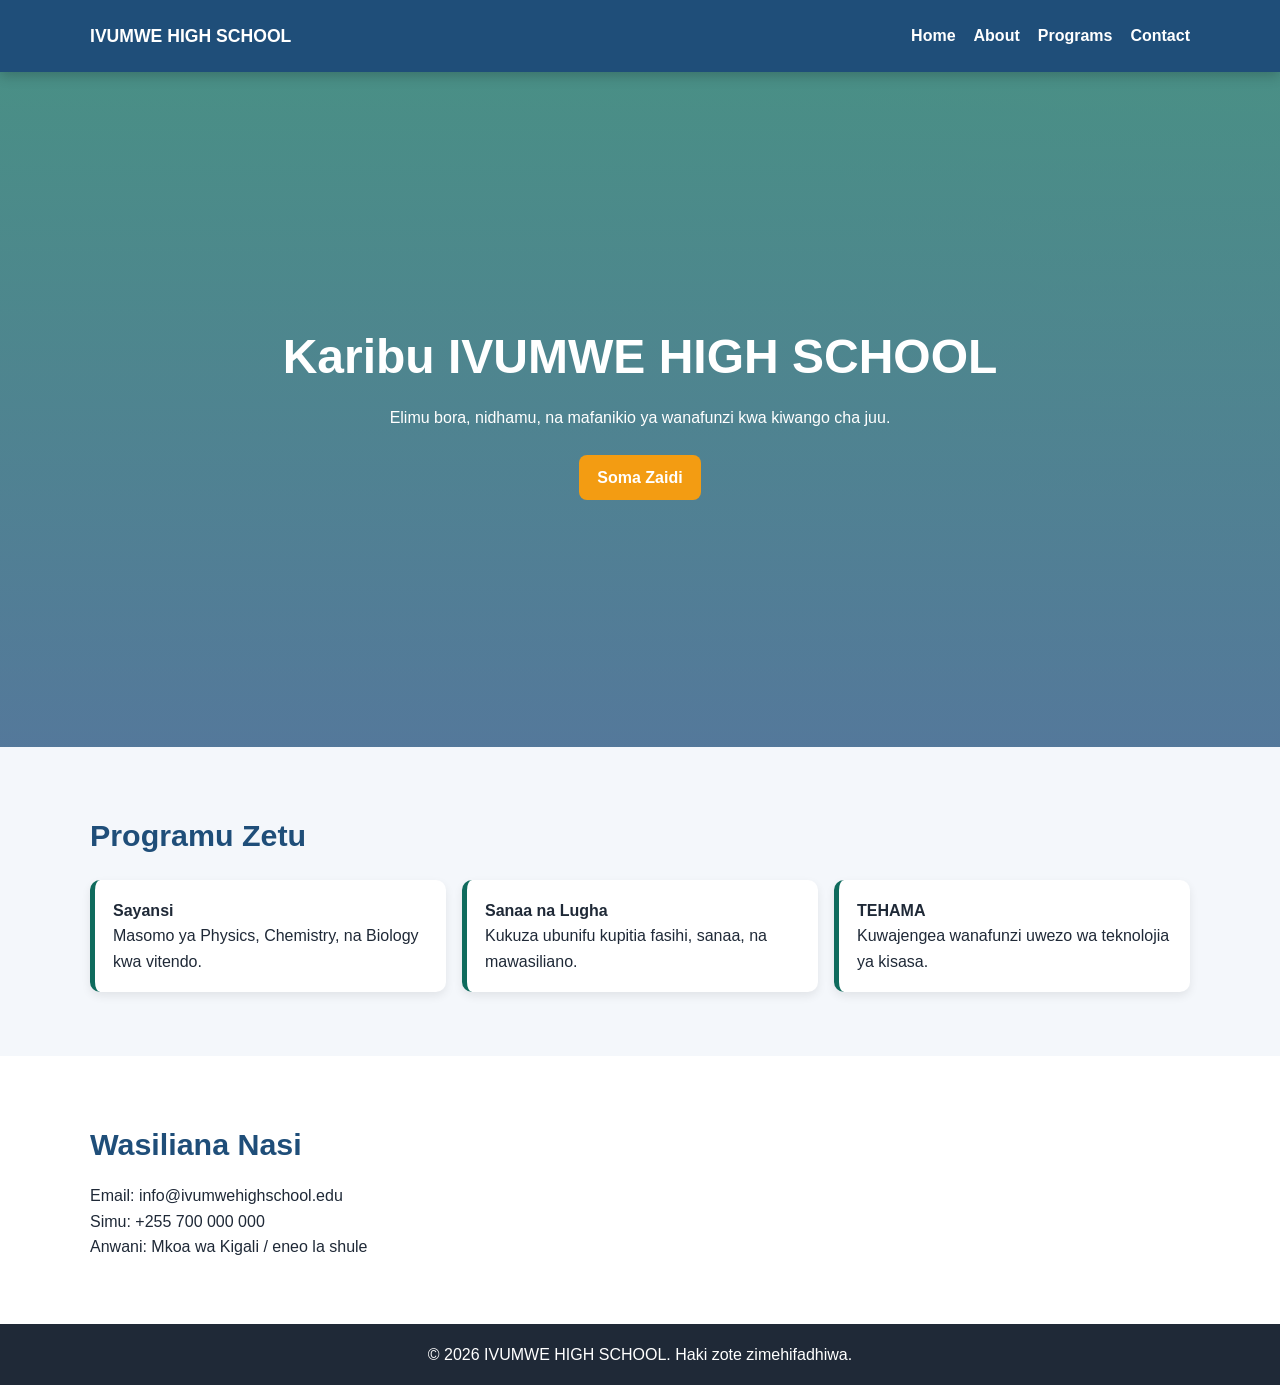
<file: index.html>
<!DOCTYPE html>
<html lang="sw">
<head>
  <meta charset="UTF-8" />
  <meta name="viewport" content="width=device-width, initial-scale=1.0" />
  <title>IVUMWE HIGH SCHOOL | Home</title>
  <link rel="stylesheet" href="styles.css" />
</head>
<body>
  <header class="site-header">
    <div class="container nav-wrap">
      <h1 class="logo">IVUMWE HIGH SCHOOL</h1>
      <button class="menu-btn" id="menuBtn" aria-label="Fungua menu">Menu</button>
      <nav id="navMenu">
        <a href="index.html">Home</a>
        <a href="about.html">About</a>
        <a href="#programs">Programs</a>
        <a href="#contact">Contact</a>
      </nav>
    </div>
  </header>

  <main>
    <section id="home" class="hero">
      <div class="container">
        <h2>Karibu IVUMWE HIGH SCHOOL</h2>
        <p>Elimu bora, nidhamu, na mafanikio ya wanafunzi kwa kiwango cha juu.</p>
        <a class="btn" href="about.html">Soma Zaidi</a>
      </div>
    </section>

    <section id="programs" class="section programs">
      <div class="container">
        <h3>Programu Zetu</h3>
        <div class="cards">
          <article class="card">
            <h4>Sayansi</h4>
            <p>Masomo ya Physics, Chemistry, na Biology kwa vitendo.</p>
          </article>
          <article class="card">
            <h4>Sanaa na Lugha</h4>
            <p>Kukuza ubunifu kupitia fasihi, sanaa, na mawasiliano.</p>
          </article>
          <article class="card">
            <h4>TEHAMA</h4>
            <p>Kuwajengea wanafunzi uwezo wa teknolojia ya kisasa.</p>
          </article>
        </div>
      </div>
    </section>

    <section id="contact" class="section contact">
      <div class="container">
        <h3>Wasiliana Nasi</h3>
        <p>Email: info@ivumwehighschool.edu</p>
        <p>Simu: +255 700 000 000</p>
        <p>Anwani: Mkoa wa Kigali / eneo la shule</p>
      </div>
    </section>
  </main>

  <footer class="site-footer">
    <p>&copy; 2026 IVUMWE HIGH SCHOOL. Haki zote zimehifadhiwa.</p>
  </footer>

  <script src="script.js"></script>
</body>
</html>
</file>
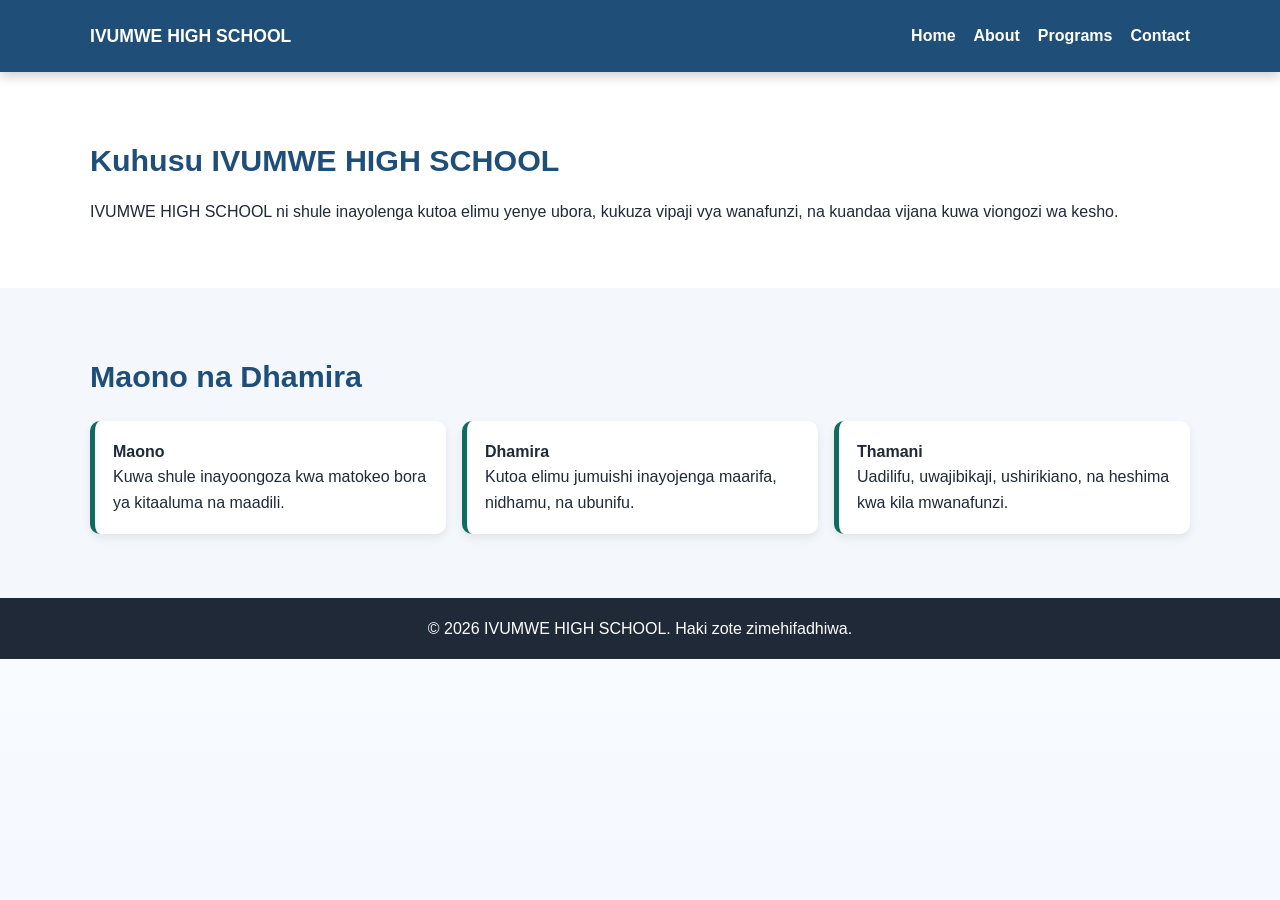
<file: about.html>
<!DOCTYPE html>
<html lang="sw">
<head>
  <meta charset="UTF-8" />
  <meta name="viewport" content="width=device-width, initial-scale=1.0" />
  <title>IVUMWE HIGH SCHOOL | About</title>
  <link rel="stylesheet" href="styles.css" />
</head>
<body>
  <header class="site-header">
    <div class="container nav-wrap">
      <h1 class="logo">IVUMWE HIGH SCHOOL</h1>
      <button class="menu-btn" id="menuBtn" aria-label="Fungua menu">Menu</button>
      <nav id="navMenu">
        <a href="index.html">Home</a>
        <a href="about.html">About</a>
        <a href="index.html#programs">Programs</a>
        <a href="index.html#contact">Contact</a>
      </nav>
    </div>
  </header>

  <main>
    <section class="section about">
      <div class="container">
        <h3>Kuhusu IVUMWE HIGH SCHOOL</h3>
        <p>
          IVUMWE HIGH SCHOOL ni shule inayolenga kutoa elimu yenye ubora,
          kukuza vipaji vya wanafunzi, na kuandaa vijana kuwa viongozi wa kesho.
        </p>
      </div>
    </section>

    <section class="section programs">
      <div class="container">
        <h3>Maono na Dhamira</h3>
        <div class="cards">
          <article class="card">
            <h4>Maono</h4>
            <p>Kuwa shule inayoongoza kwa matokeo bora ya kitaaluma na maadili.</p>
          </article>
          <article class="card">
            <h4>Dhamira</h4>
            <p>Kutoa elimu jumuishi inayojenga maarifa, nidhamu, na ubunifu.</p>
          </article>
          <article class="card">
            <h4>Thamani</h4>
            <p>Uadilifu, uwajibikaji, ushirikiano, na heshima kwa kila mwanafunzi.</p>
          </article>
        </div>
      </div>
    </section>
  </main>

  <footer class="site-footer">
    <p>&copy; 2026 IVUMWE HIGH SCHOOL. Haki zote zimehifadhiwa.</p>
  </footer>

  <script src="script.js"></script>
</body>
</html>
</file>
<file: styles.css>
:root {
  --primary: #0f6b5d;
  --secondary: #f39c12;
  --accent: #1f4e79;
  --light: #f4f7fb;
  --dark: #1f2937;
}

* {
  margin: 0;
  padding: 0;
  box-sizing: border-box;
}

body {
  font-family: "Segoe UI", Tahoma, Geneva, Verdana, sans-serif;
  line-height: 1.6;
  color: var(--dark);
  background: linear-gradient(180deg, #f8fbff 0%, #eef4ff 100%);
}

.container {
  width: min(1100px, 92%);
  margin: 0 auto;
}

.site-header {
  position: sticky;
  top: 0;
  z-index: 100;
  background: var(--accent);
  box-shadow: 0 4px 12px rgba(0, 0, 0, 0.2);
}

.nav-wrap {
  display: flex;
  align-items: center;
  justify-content: space-between;
  min-height: 72px;
}

.logo {
  color: #fff;
  font-size: 1.1rem;
}

nav {
  display: flex;
  gap: 18px;
}

nav a {
  text-decoration: none;
  color: #fff;
  font-weight: 600;
  transition: color 0.2s;
}

nav a:hover {
  color: var(--secondary);
}

.menu-btn {
  display: none;
  background: transparent;
  border: 0;
  color: #fff;
  font-size: 1.5rem;
  cursor: pointer;
}

.hero {
  min-height: 75vh;
  display: grid;
  place-items: center;
  text-align: center;
  background:
    linear-gradient(rgba(15, 107, 93, 0.75), rgba(31, 78, 121, 0.75)),
    radial-gradient(circle at top right, #ffffff33, transparent 45%);
  color: #fff;
}

.hero h2 {
  font-size: clamp(1.8rem, 4vw, 3rem);
  margin-bottom: 10px;
}

.hero p {
  margin-bottom: 24px;
}

.btn {
  display: inline-block;
  background: var(--secondary);
  color: #fff;
  text-decoration: none;
  padding: 10px 18px;
  border-radius: 8px;
  font-weight: 700;
}

.section {
  padding: 64px 0;
}

.section h3 {
  font-size: 1.9rem;
  margin-bottom: 14px;
  color: var(--accent);
}

.about {
  background: #ffffff;
}

.programs {
  background: var(--light);
}

.cards {
  margin-top: 20px;
  display: grid;
  grid-template-columns: repeat(auto-fit, minmax(220px, 1fr));
  gap: 16px;
}

.card {
  background: #fff;
  padding: 18px;
  border-left: 5px solid var(--primary);
  border-radius: 10px;
  box-shadow: 0 4px 10px rgba(0, 0, 0, 0.08);
}

.contact {
  background: #fff;
}

.site-footer {
  text-align: center;
  background: var(--dark);
  color: #fff;
  padding: 18px;
}

@media (max-width: 760px) {
  .menu-btn {
    display: block;
  }

  nav {
    position: absolute;
    right: 4%;
    top: 70px;
    background: var(--accent);
    padding: 14px;
    border-radius: 10px;
    display: none;
    flex-direction: column;
    min-width: 170px;
  }

  nav.show {
    display: flex;
  }
}
</file>
